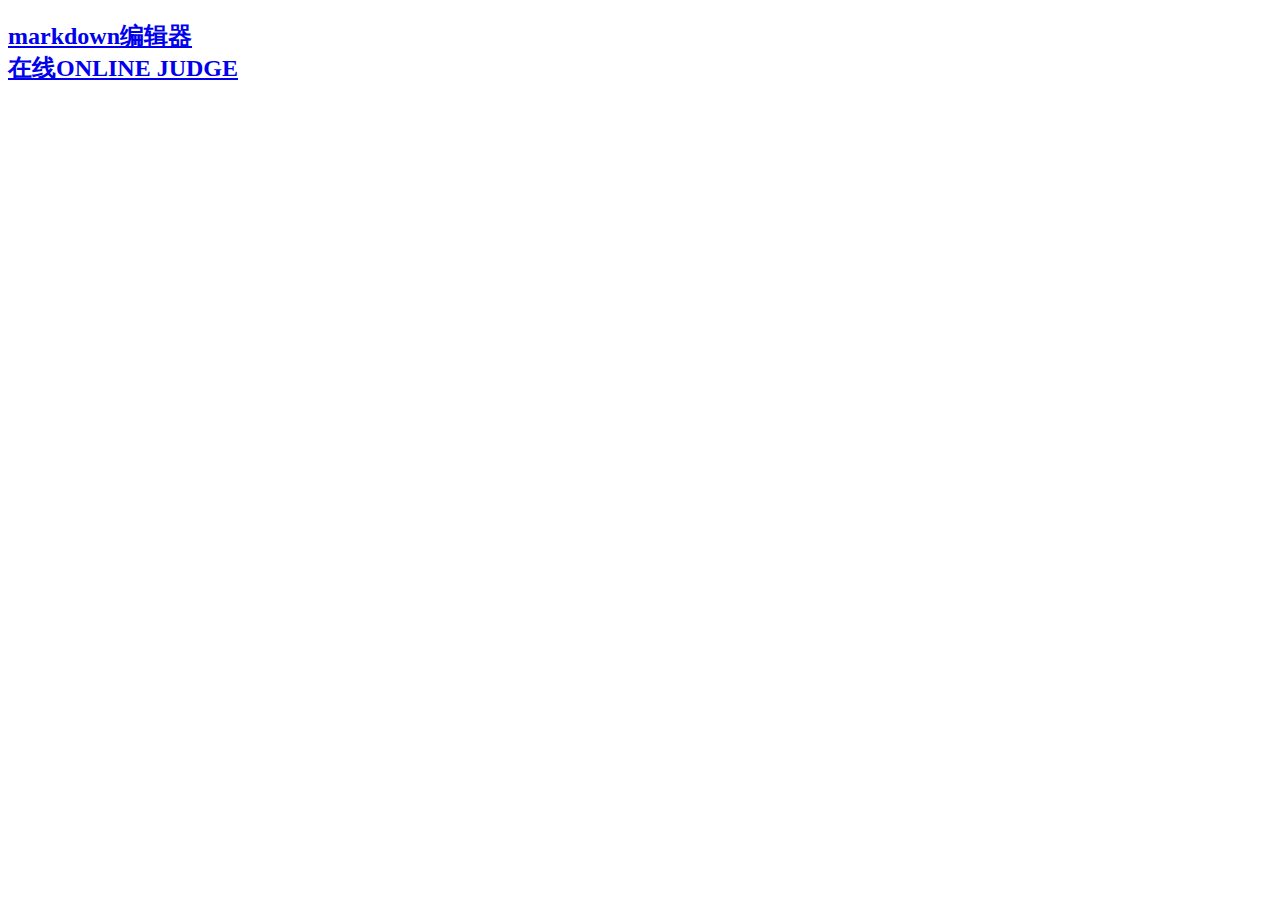
<file: index.html>
<!DOCTYPE html>
  <html>
    <head>
      <meta charset="utf-8">
      <title>hjc(vhjc.github.io)</title>
    </head>
    <body>
      <h2>
        <a href="https://vhjc.github.io/markdown">markdown编辑器</a><br>
        <a href="https://vhjc.github.io/code">在线ONLINE JUDGE</a><br>
      </h2>
    </body>
  </html>
</file>
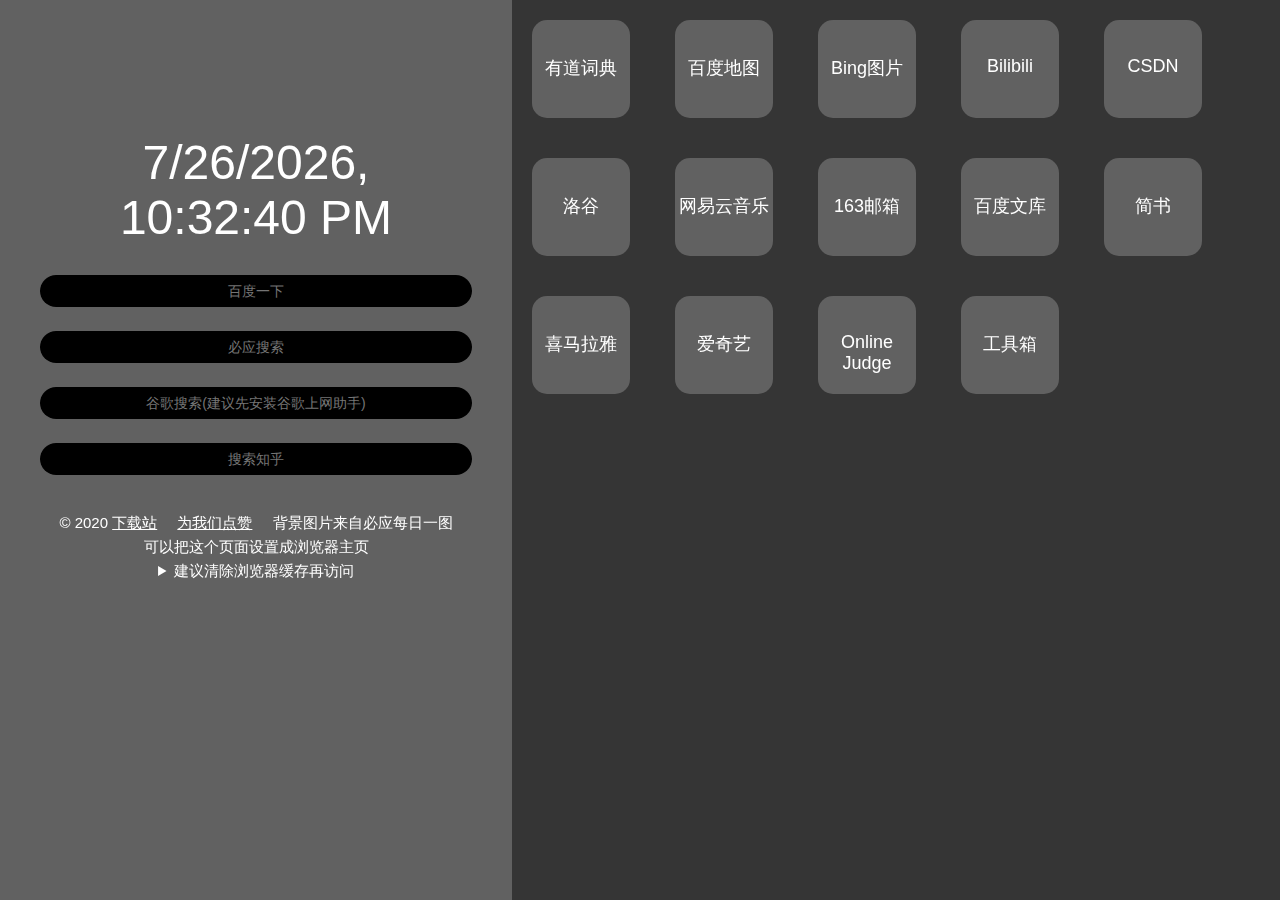
<file: bsttab.html>
<!DOCTYPE html>
<html>
	<head>
		<meta charset="utf-8">
		<link href="https://vhjc.github.io/new.css" rel="stylesheet">
		<script type="text/javascript" src="https://vhjc.github.io/new.js"></script>
		<title>newtab</title>
	</head>
	<body>
		<div id="bg"></div>
		<span id="search">
			<div id="datetime">
				<script>
					setInterval("document.getElementById('datetime').innerHTML=new Date().toLocaleString();", 1);
				</script>
			</div>
			<form action="javascript:searchbaidu()">
				<input type="submit" value="Baidu"/>
				<input id="baidu" type="text" placeholder="百度一下" autofocus="true" autocomplete="off"/>
			</form>
			<form action="javascript:searchbing()">
				<input type="submit" value="Bing"/>
				<input id="bing" type="text" placeholder="必应搜索" autocomplete="off"/>
			</form>
			<form action="javascript:searchgooglem()">
				<input type="submit" value="Googlem"/>
				<input id="googlem" type="text" placeholder="谷歌搜索(建议先安装谷歌上网助手)" autocomplete="off"/>
			</form>
			<form action="javascript:zhihu()">
				<input type="submit" value="Zhihu"/>
				<input id="zhihu" type="text" placeholder="搜索知乎" autocomplete="off"/>
			</form>
			<div id="about">
				<span>
					&copy; 2020 
					<a href="https://vhjc.github.io/check">下载站</a>
				</span>
				<span>
					<a href="#感谢您的支持">为我们点赞</a>
				</span>
				<span>
					背景图片来自必应每日一图
				</span>
				<span>
					<a>可以把这个页面设置成浏览器主页</a>
				</span>
				<details>
					<summary>建议清除浏览器缓存再访问</summary>
					<p>若不清除缓存可能会导致JavaScript加载错误</p>
				</details>
			</div>
		</span>

		<span id="buttons">
			<a href="https://www.youdao.com" target="_blank">有道词典</a>
			<a href="https://map.baidu.com" target="_blank">百度地图</a>
			<a href="https://bing.com/images" target="_blank">Bing图片</a>
			<a href="https://bilibili.com" target="_blank">Bilibili</a>
			<a href="https://www.csdn.net/" target="_blank">CSDN</a>
			<a href="https://luogu.com.cn" target="_blank">洛谷</a>
			<a href="https://music.163.com" target="_blank">网易云音乐</a>
			<a href="https://mail.163.com" target="_blank">163邮箱</a>
			<a href="https://wenku.baidu.com" target="_blank">百度文库</a>
			<a href="https://jianshu.com" target="_blank">简书</a>
			<a href="https://ximalaya.com" target="_blank">喜马拉雅</a>
			<a href="https://www.iqiyi.com/" target="_blank">爱奇艺</a>
			<a href="https://noi.top" target="_blank">Online Judge</a>
			<a href="https://tool.lu" target="_blank">工具箱</a>
		</span>
	</body>
</html>
</file>
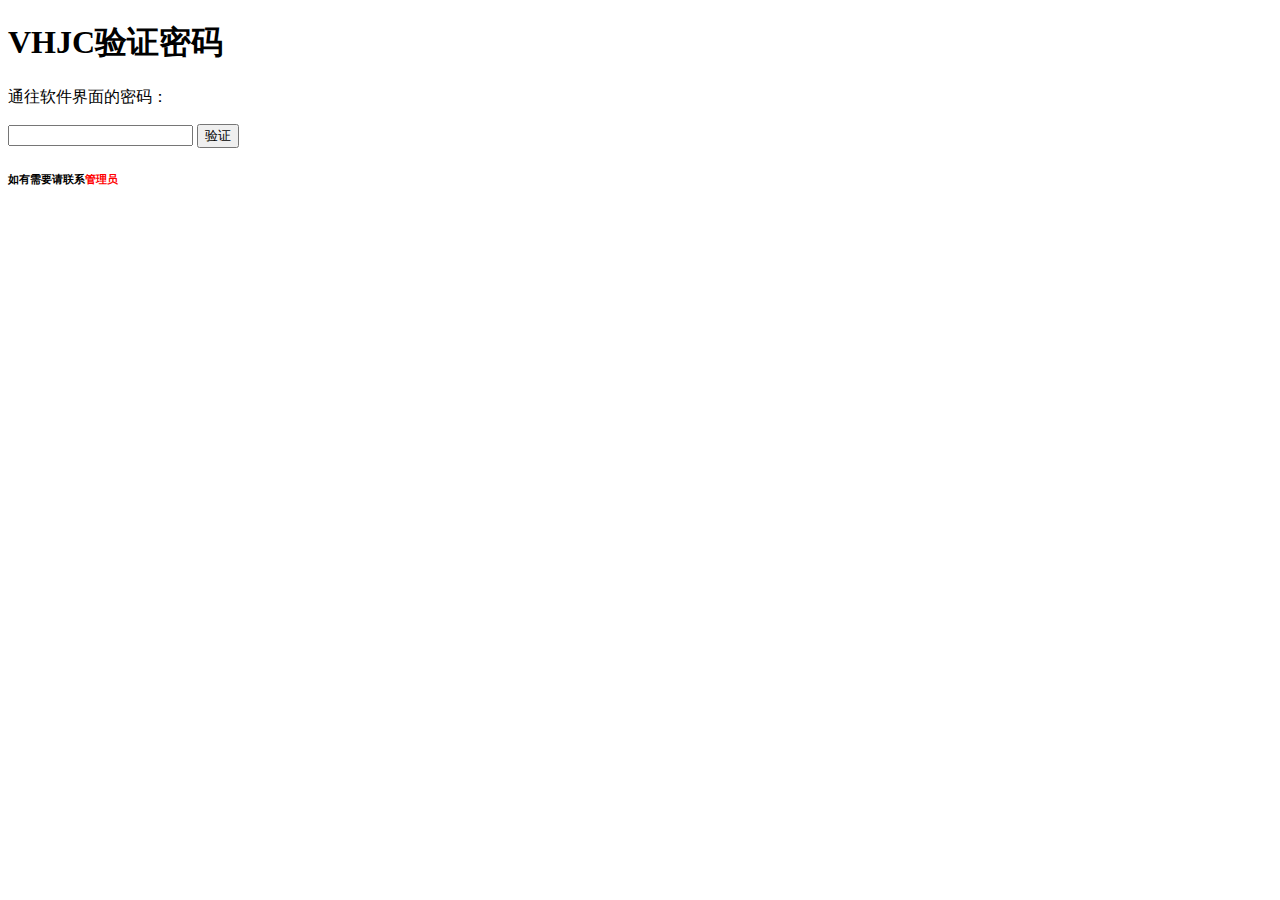
<file: check.html>
<!DOCTYPE html>
<html>
<head>
<script type="text/javascript" src="https://vhjc.github.io/check.js"></script>
<meta charset="utf-8">
</head>
<body>
<h1>VHJC验证密码</h1>
<p>通往软件界面的密码：</p>
<input id="numb">
<button type="button" onclick="myFunction()">验证</button>
<p id="demo"></p>
</body>
</html>
<h6>如有需要请联系<font color="red">管理员</font></h6>
</file>
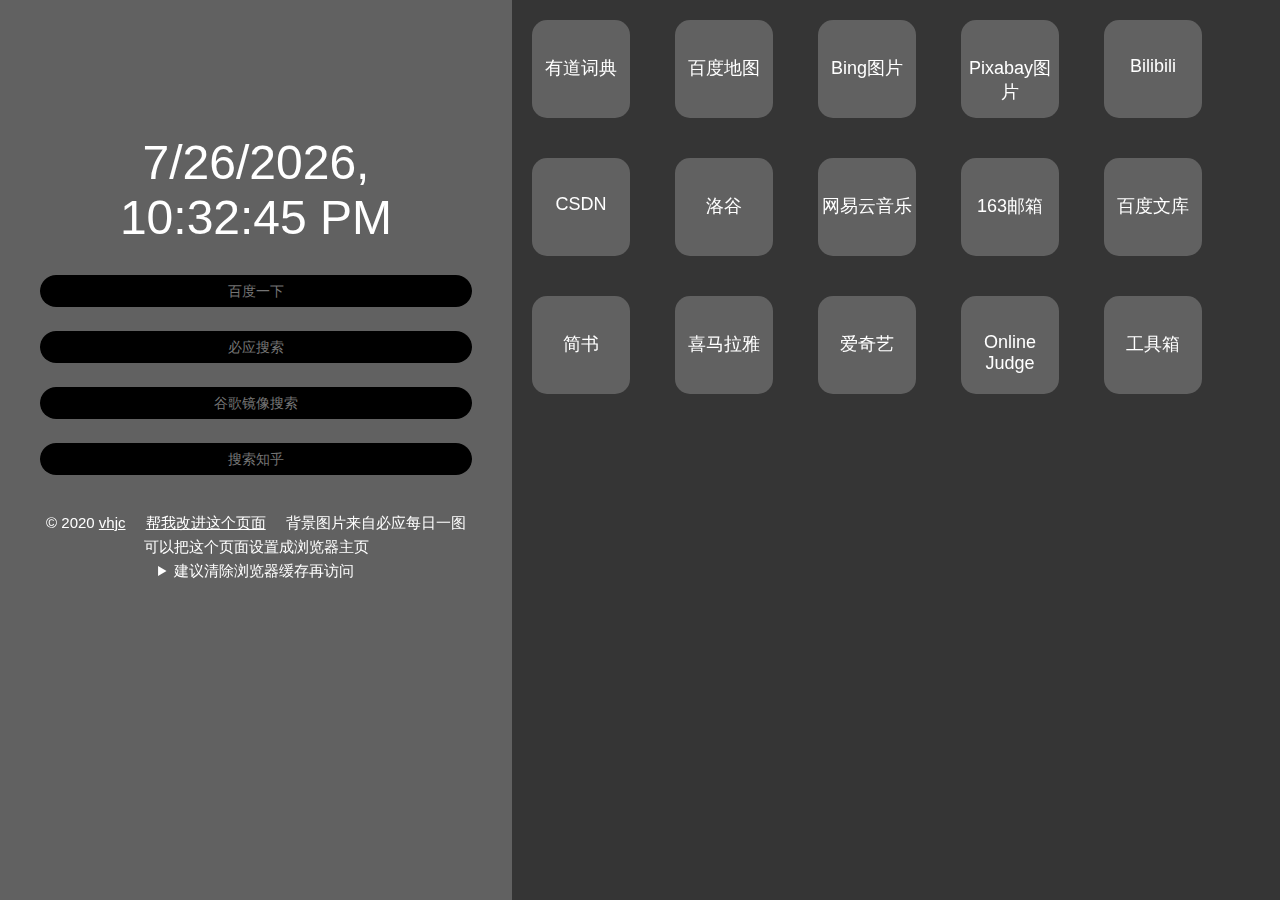
<file: new.html>
<!DOCTYPE html>
<html>
	<head>
		<meta charset="utf-8">
		<link href="https://vhjc.github.io/new.css" rel="stylesheet">
		<script type="text/javascript" src="https://vhjc.github.io/new.js"></script>
		<title>newtab</title>
	</head>
	<body>
		<div id="bg"></div>
		<span id="search">
			<div id="datetime">
				<script>
					setInterval("document.getElementById('datetime').innerHTML=new Date().toLocaleString();", 1);
				</script>
			</div>
			<form action="javascript:searchbaidu()">
				<input type="submit" value="Baidu"/>
				<input id="baidu" type="text" placeholder="百度一下" autofocus="true" autocomplete="off"/>
			</form>
			<form action="javascript:searchbing()">
				<input type="submit" value="Bing"/>
				<input id="bing" type="text" placeholder="必应搜索" autocomplete="off"/>
			</form>
			<form action="javascript:searchgooglem()">
				<input type="submit" value="Googlem"/>
				<input id="googlem" type="text" placeholder="谷歌镜像搜索" autocomplete="off"/>
			</form>
			<form action="javascript:zhihu()">
				<input type="submit" value="Zhihu"/>
				<input id="zhihu" type="text" placeholder="搜索知乎" autocomplete="off"/>
			</form>
			<div id="about">
				<span>
					&copy; 2020 
					<a href="https://github.com/vhjc">vhjc</a>
				</span>
				<span>
					<a href="https://vhjc.github.io/reset.js">帮我改进这个页面</a>
				</span>
				<span>
					背景图片来自必应每日一图
				</span>
				<span>
					<a>可以把这个页面设置成浏览器主页</a>
				</span>
				<details>
					<summary>建议清除浏览器缓存再访问</summary>
					<p>若不清除缓存可能会导致JavaScript加载错误</p>
				</details>
			</div>
		</span>

		<span id="buttons">
			<a href="https://www.youdao.com" target="_blank">有道词典</a>
			<a href="https://map.baidu.com" target="_blank">百度地图</a>
			<a href="https://bing.com/images" target="_blank">Bing图片</a>
			<a href="https://pixabay.com" target="_blank">Pixabay图片</a>
			<a href="https://bilibili.com" target="_blank">Bilibili</a>
			<a href="https://www.csdn.net/" target="_blank">CSDN</a>
			<a href="https://luogu.com.cn" target="_blank">洛谷</a>
			<a href="https://music.163.com" target="_blank">网易云音乐</a>
			<a href="https://mail.163.com" target="_blank">163邮箱</a>
			<a href="https://wenku.baidu.com" target="_blank">百度文库</a>
			<a href="https://jianshu.com" target="_blank">简书</a>
			<a href="https://ximalaya.com" target="_blank">喜马拉雅</a>
			<a href="https://www.iqiyi.com/" target="_blank">爱奇艺</a>
			<a href="https://noi.top" target="_blank">Online Judge</a>
			<a href="https://tool.lu" target="_blank">工具箱</a>
		</span>
	</body>
</html>
</file>
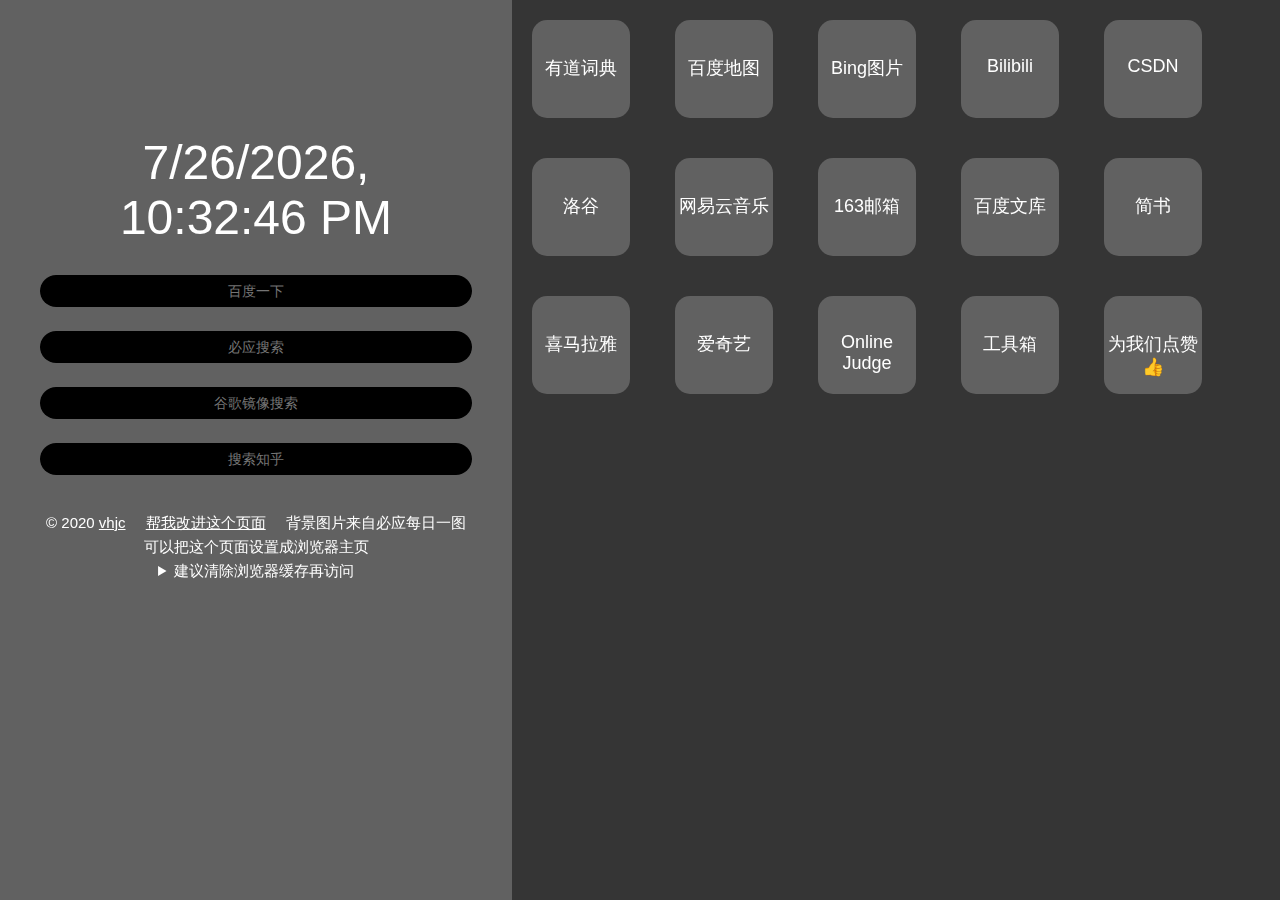
<file: newtab.html>
<!DOCTYPE html>
<html>
	<head>
		<meta charset="utf-8">
		<link href="https://vhjc.github.io/new.css" rel="stylesheet">
		<script type="text/javascript" src="https://vhjc.github.io/new.js"></script>
		<title>newtab</title>
	</head>
	<body>
		<div id="bg"></div>
		<span id="search">
			<div id="datetime">
				<script>
					setInterval("document.getElementById('datetime').innerHTML=new Date().toLocaleString();", 1);
				</script>
			</div>
			<form action="javascript:searchbaidu()">
				<input type="submit" value="Baidu"/>
				<input id="baidu" type="text" placeholder="百度一下" autofocus="true" autocomplete="off"/>
			</form>
			<form action="javascript:searchbing()">
				<input type="submit" value="Bing"/>
				<input id="bing" type="text" placeholder="必应搜索" autocomplete="off"/>
			</form>
			<form action="javascript:searchgooglem()">
				<input type="submit" value="Googlem"/>
				<input id="googlem" type="text" placeholder="谷歌镜像搜索" autocomplete="off"/>
			</form>
			<form action="javascript:zhihu()">
				<input type="submit" value="Zhihu"/>
				<input id="zhihu" type="text" placeholder="搜索知乎" autocomplete="off"/>
			</form>
			<div id="about">
				<span>
					&copy; 2020 
					<a href="https://github.com/vhjc">vhjc</a>
				</span>
				<span>
					<a href="https://vhjc.github.io/reset.js">帮我改进这个页面</a>
				</span>
				<span>
					背景图片来自必应每日一图
				</span>
				<span>
					<a>可以把这个页面设置成浏览器主页</a>
				</span>
				<details>
					<summary>建议清除浏览器缓存再访问</summary>
					<p>若不清除缓存可能会导致JavaScript加载错误</p>
				</details>
			</div>
		</span>

		<span id="buttons">
			<a href="https://www.youdao.com" target="_blank">有道词典</a>
			<a href="https://map.baidu.com" target="_blank">百度地图</a>
			<a href="https://bing.com/images" target="_blank">Bing图片</a>
			<a href="https://bilibili.com" target="_blank">Bilibili</a>
			<a href="https://www.csdn.net/" target="_blank">CSDN</a>
			<a href="https://luogu.com.cn" target="_blank">洛谷</a>
			<a href="https://music.163.com" target="_blank">网易云音乐</a>
			<a href="https://mail.163.com" target="_blank">163邮箱</a>
			<a href="https://wenku.baidu.com" target="_blank">百度文库</a>
			<a href="https://jianshu.com" target="_blank">简书</a>
			<a href="https://ximalaya.com" target="_blank">喜马拉雅</a>
			<a href="https://www.iqiyi.com/" target="_blank">爱奇艺</a>
			<a href="https://noi.top" target="_blank">Online Judge</a>
			<a href="https://tool.lu" target="_blank">工具箱</a>
			<a href="#bst" target="_blank">为我们点赞👍</a>
		</span>
	</body>
</html>
</file>
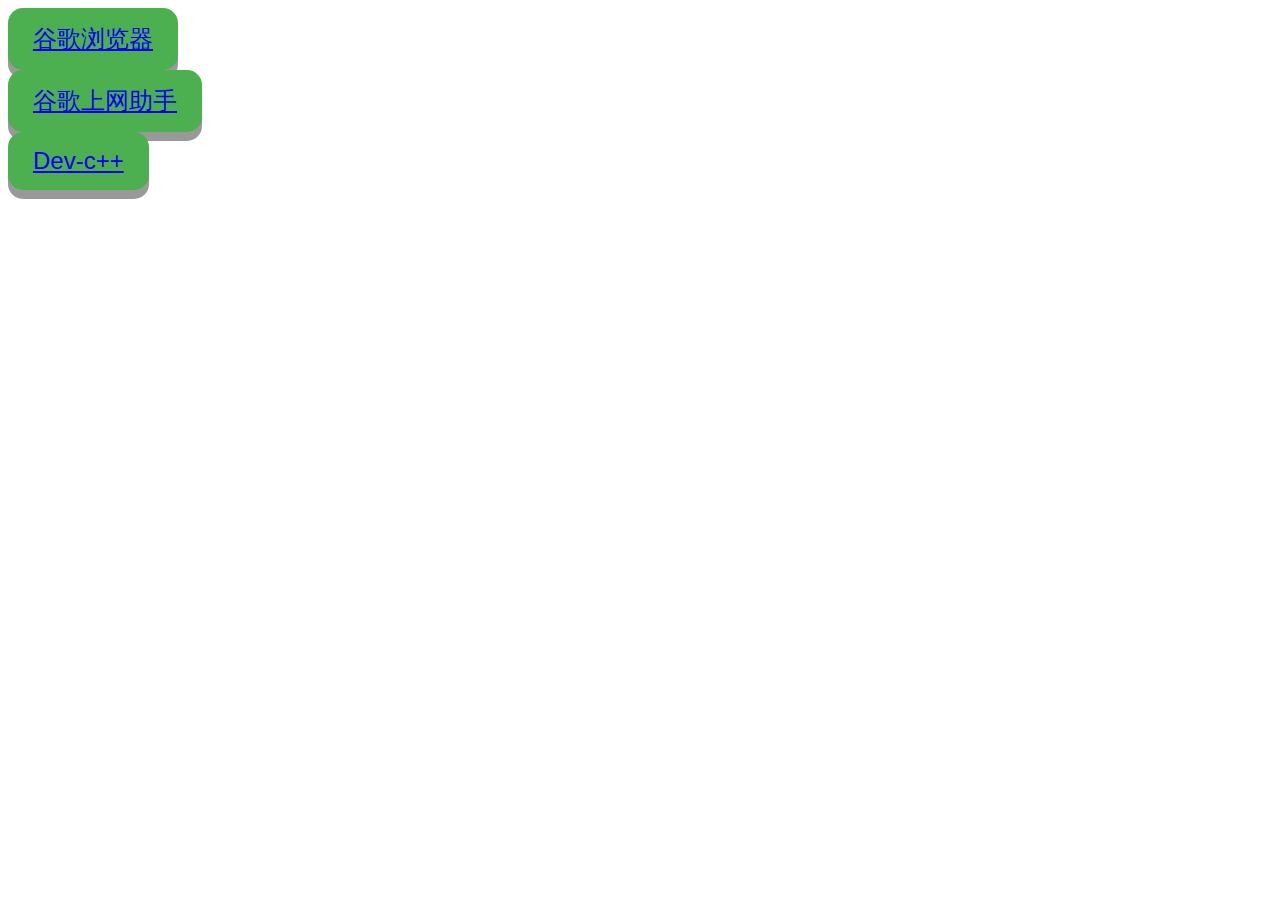
<file: software.html>
<style>
button {
  display: inline-block;
  padding: 15px 25px;
  font-size: 24px;
  cursor: pointer;
  text-align: center;   
  text-decoration: none;
  outline: none;
  color: #fff;
  background-color: #4CAF50;
  border: none;
  border-radius: 15px;
  box-shadow: 0 9px #999;
}

.button:hover {background-color: #3e8e41}

.button:active {
  background-color: #3e8e41;
  box-shadow: 0 5px #666;
  transform: translateY(4px);
}
</style>
<body>
<div><button type="button" onclick="alert('下载成功')"><a href="https://public.noi.top/chrome.exe" target="_blank">谷歌浏览器</a></button><br>
  <button type="button" onclick="alert('下载成功')"><a href="https://vhjc.github.io/image/谷歌上网助手.crx" target="_blank">谷歌上网助手</a></button><br>
<button type="type="button" onclick="alert('下载成功')"button" onclick="alert('下载成功')"><a href="https://public.noi.top/devcpp.exe" target="_blank">Dev-c++</a></button></div>
</body>
</file>
